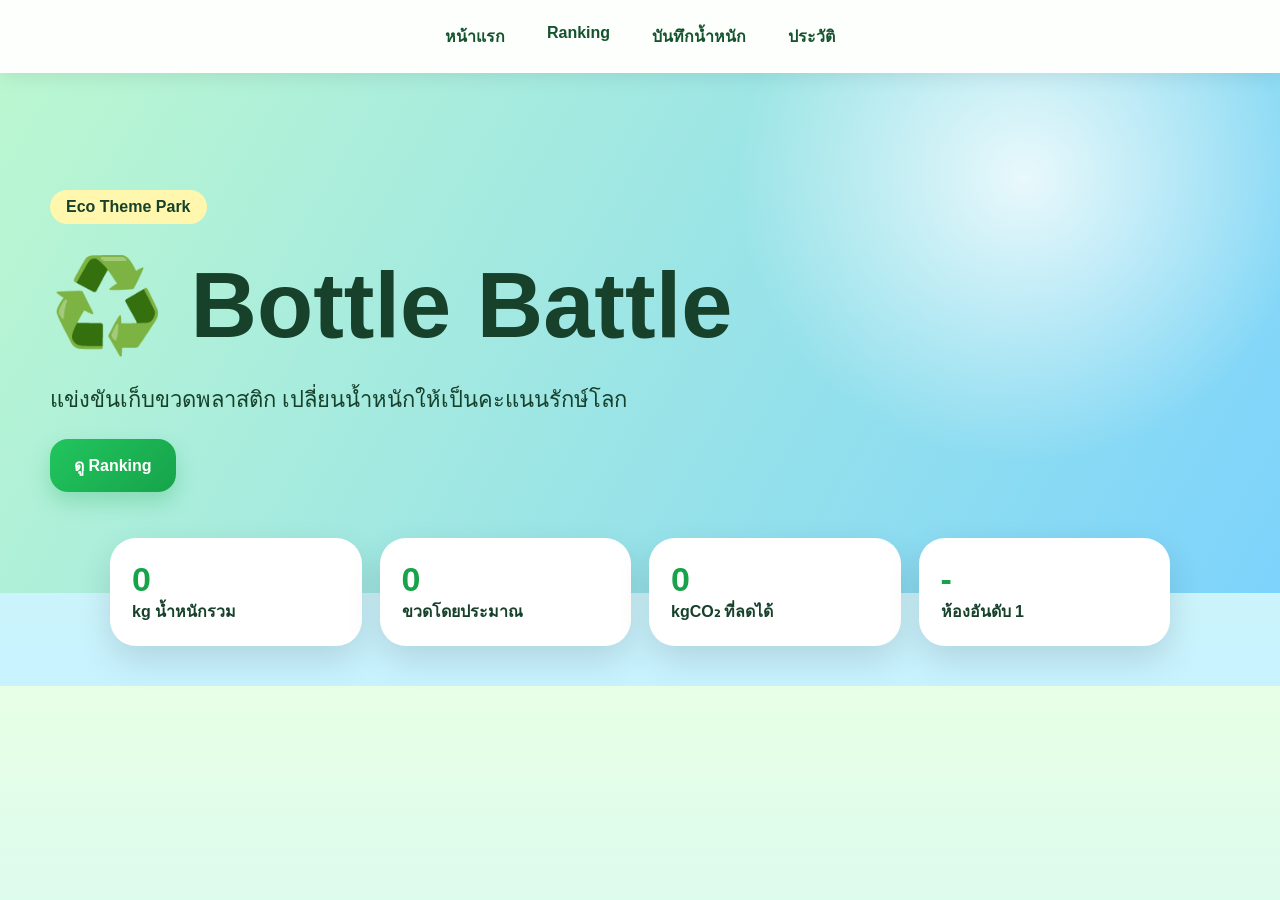
<file: index.html>
<!DOCTYPE html>
<html lang="th">
<head>
  <meta charset="UTF-8">
  <title>Bottle Battle</title>
  <meta name="viewport" content="width=device-width, initial-scale=1.0">
  <link rel="stylesheet" href="style.css">
</head>
<body>
  <nav class="menu">
    <a href="index.html">หน้าแรก</a>
    <a href="ranking.html">Ranking</a>
    <a href="submit.html">บันทึกน้ำหนัก</a>
    <a href="history.html">ประวัติ</a>
  </nav>

  <main class="hero">
    <div>
      <p class="tag">Eco Theme Park</p>
      <h1>♻️ Bottle Battle</h1>
      <p class="lead">แข่งขันเก็บขวดพลาสติก เปลี่ยนน้ำหนักให้เป็นคะแนนรักษ์โลก</p>
      <a class="btn" href="ranking.html">ดู Ranking</a>
    </div>
  </main>

  <section class="cards">
    <div class="card"><b id="totalWeight">0</b><span>kg น้ำหนักรวม</span></div>
    <div class="card"><b id="totalBottles">0</b><span>ขวดโดยประมาณ</span></div>
    <div class="card"><b id="co2Saved">0</b><span>kgCO₂ ที่ลดได้</span></div>
    <div class="card"><b id="topClass">-</b><span>ห้องอันดับ 1</span></div>
  </section>

  <script src="api.js"></script>
  <script src="main.js"></script>
</body>
</html>
</file>
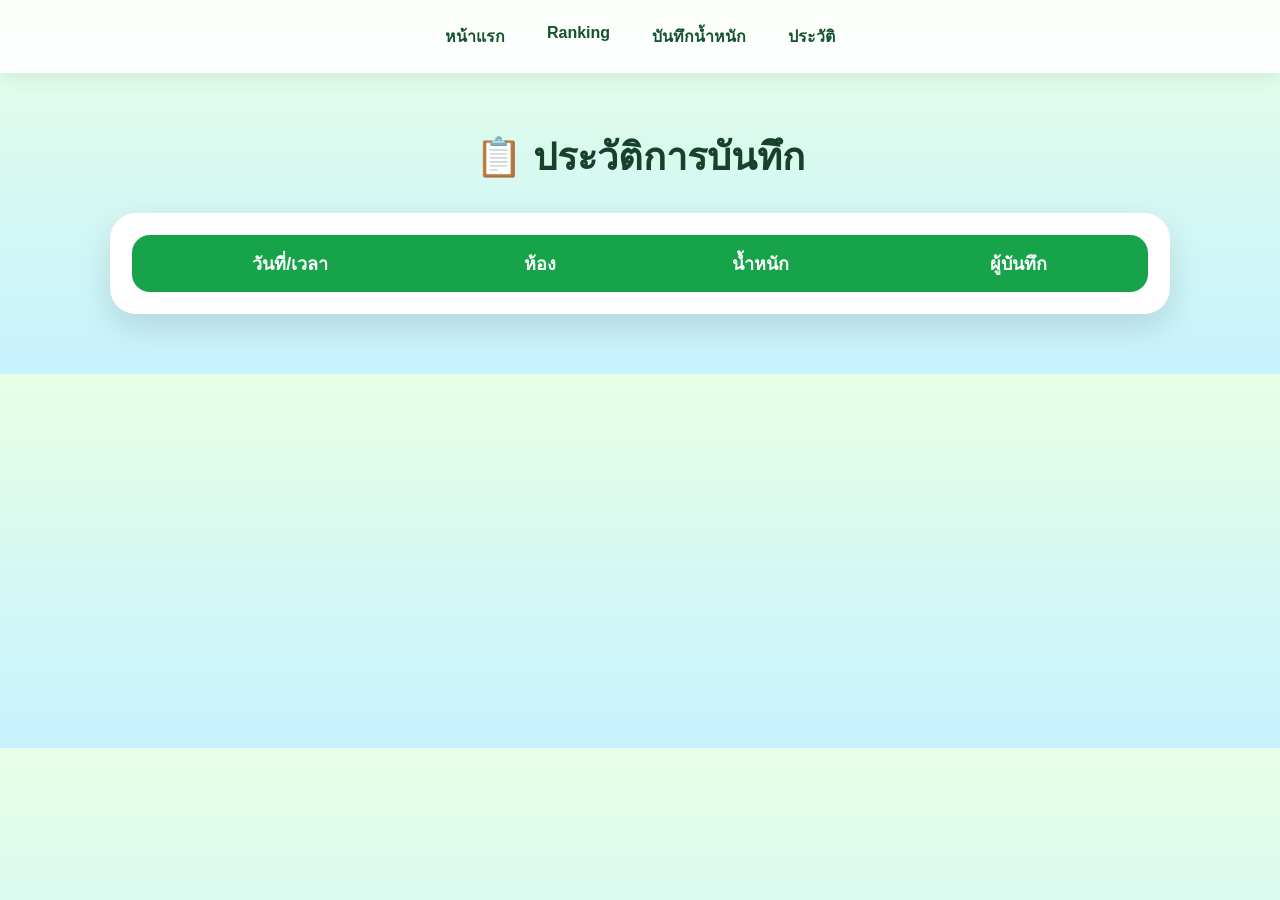
<file: history.html>
<!DOCTYPE html>
<html lang="th">
<head>
  <meta charset="UTF-8">
  <title>ประวัติการบันทึก</title>
  <meta name="viewport" content="width=device-width, initial-scale=1.0">
  <link rel="stylesheet" href="style.css">
</head>
<body>
  <nav class="menu">
    <a href="index.html">หน้าแรก</a>
    <a href="ranking.html">Ranking</a>
    <a href="submit.html">บันทึกน้ำหนัก</a>
    <a href="history.html">ประวัติ</a>
  </nav>

  <main class="page">
    <h1>📋 ประวัติการบันทึก</h1>

    <section class="table-card">
      <table>
        <thead>
          <tr>
            <th>วันที่/เวลา</th>
            <th>ห้อง</th>
            <th>น้ำหนัก</th>
            <th>ผู้บันทึก</th>
          </tr>
        </thead>
        <tbody id="historyTable"></tbody>
      </table>
    </section>
  </main>

  <script src="api.js"></script>
  <script src="history.js"></script>
</body>
</html>
</file>
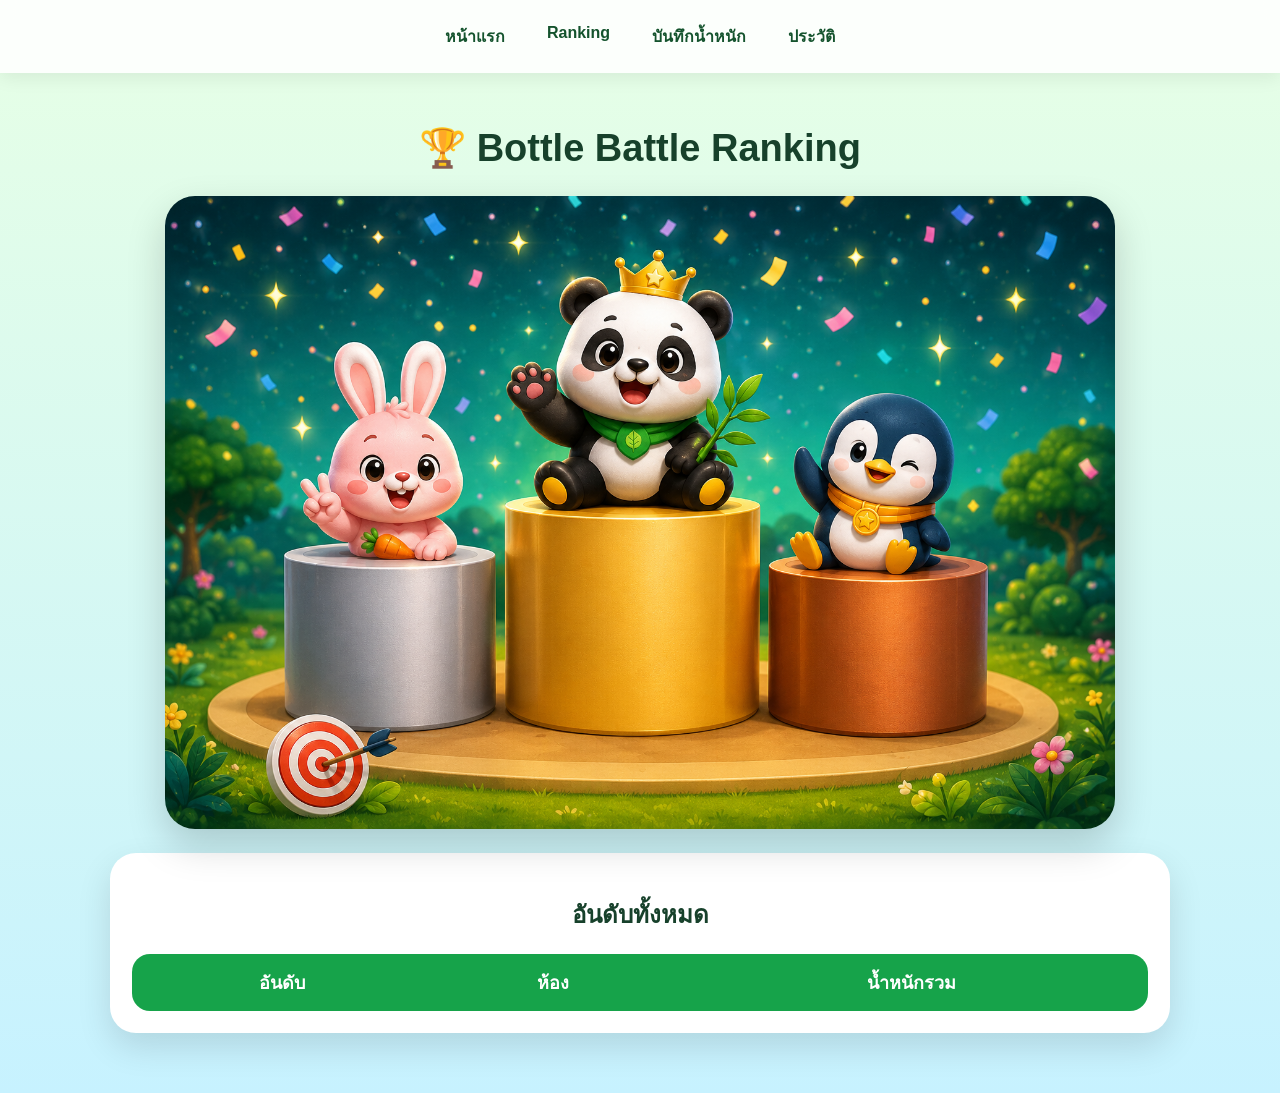
<file: ranking.html>
<!DOCTYPE html>
<html lang="th">
<head>
  <meta charset="UTF-8">
  <title>Bottle Battle Ranking</title>
  <meta name="viewport" content="width=device-width, initial-scale=1.0">
  <link rel="stylesheet" href="style.css">
</head>
<body>
  <nav class="menu">
    <a href="index.html">หน้าแรก</a>
    <a href="ranking.html">Ranking</a>
    <a href="submit.html">บันทึกน้ำหนัก</a>
    <a href="history.html">ประวัติ</a>
  </nav>

  <main class="page">
    <h1>🏆 Bottle Battle Ranking</h1>

    <div class="podium-box">
      <img src="assets/ranking-bg.png" class="podium-img" alt="Ranking Background">
      <div id="top1" class="top top1"></div>
      <div id="top2" class="top top2"></div>
      <div id="top3" class="top top3"></div>
    </div>

    <section class="table-card">
      <h2>อันดับทั้งหมด</h2>
      <table>
        <thead>
          <tr>
            <th>อันดับ</th>
            <th>ห้อง</th>
            <th>น้ำหนักรวม</th>
          </tr>
        </thead>
        <tbody id="rankingTable"></tbody>
      </table>
    </section>
  </main>

  <script src="api.js"></script>
  <script src="ranking.js"></script>
</body>
</html>
</file>
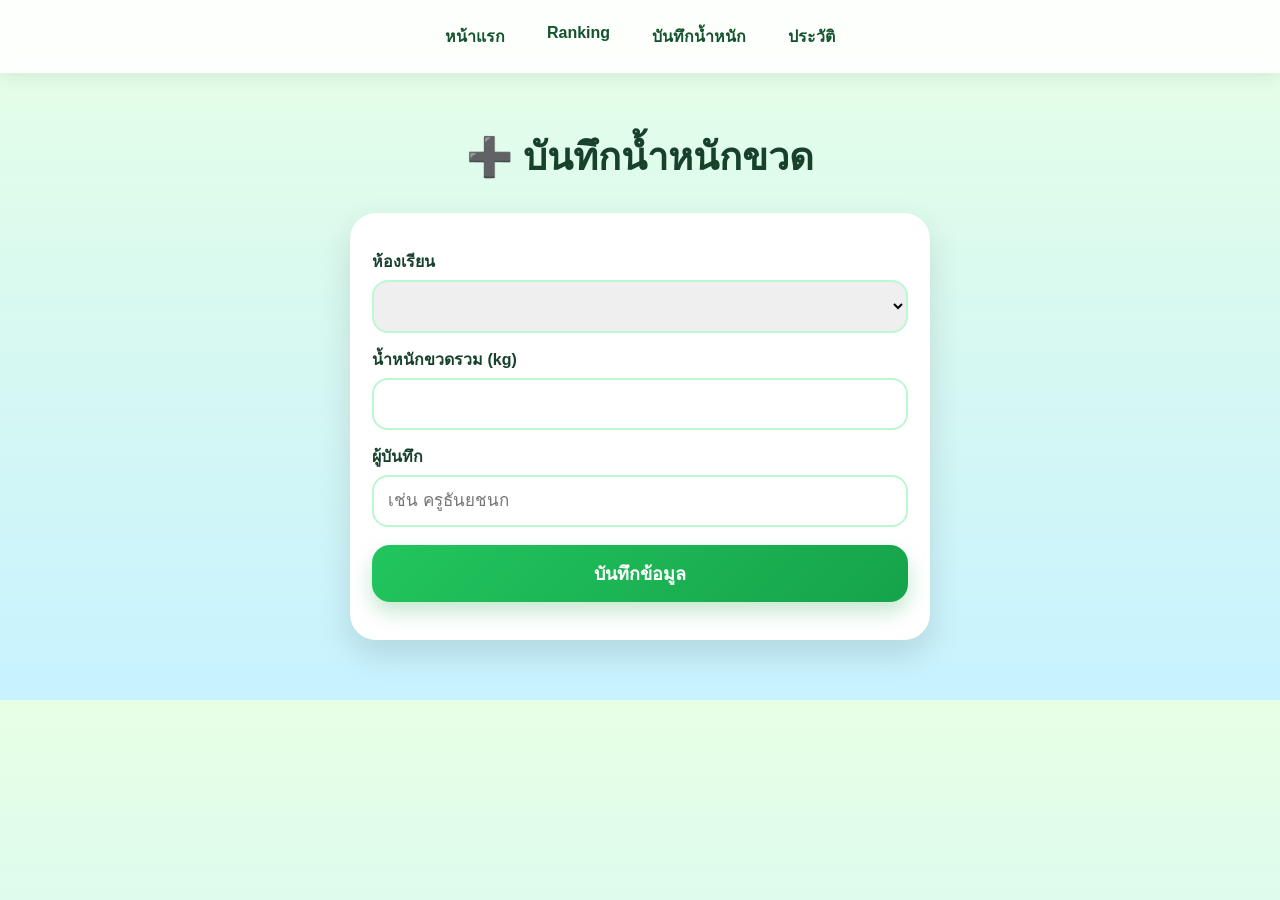
<file: submit.html>
<!DOCTYPE html>
<html lang="th">
<head>
  <meta charset="UTF-8">
  <title>บันทึกน้ำหนัก</title>
  <meta name="viewport" content="width=device-width, initial-scale=1.0">
  <link rel="stylesheet" href="style.css">
</head>
<body>
  <nav class="menu">
    <a href="index.html">หน้าแรก</a>
    <a href="ranking.html">Ranking</a>
    <a href="submit.html">บันทึกน้ำหนัก</a>
    <a href="history.html">ประวัติ</a>
  </nav>

  <main class="page small">
    <h1>➕ บันทึกน้ำหนักขวด</h1>

    <form id="submitForm" class="form-card">
      <label>ห้องเรียน</label>
      <select id="className" required></select>

      <label>น้ำหนักขวดรวม (kg)</label>
      <input id="weightKg" type="number" step="0.01" min="0.01" required>

      <label>ผู้บันทึก</label>
      <input id="recorder" type="text" placeholder="เช่น ครูธันยชนก">

      <button class="btn" type="submit">บันทึกข้อมูล</button>
      <p id="formMsg"></p>
    </form>
  </main>

  <script src="api.js"></script>
  <script src="submit.js"></script>
</body>
</html>
</file>
<file: style.css>
* {
  box-sizing: border-box;
}

body {
  margin: 0;
  font-family: "Prompt", "Noto Sans Thai", sans-serif;
  background: linear-gradient(180deg, #e7ffe5, #c7f2ff);
  color: #17412b;
}

.menu {
  position: sticky;
  top: 0;
  z-index: 20;
  display: flex;
  justify-content: center;
  gap: 10px;
  padding: 14px;
  background: rgba(255,255,255,.88);
  backdrop-filter: blur(10px);
  box-shadow: 0 4px 18px rgba(0,0,0,.08);
}

.menu a {
  text-decoration: none;
  color: #14532d;
  font-weight: 800;
  padding: 10px 16px;
  border-radius: 999px;
}

.menu a:hover {
  background: #dcfce7;
}

.hero {
  min-height: 520px;
  display: flex;
  align-items: center;
  padding: 50px;
  background:
    radial-gradient(circle at 80% 20%, rgba(255,255,255,.8), transparent 26%),
    linear-gradient(120deg, #bbf7d0, #7dd3fc);
}

.tag {
  display: inline-block;
  background: #fff7ad;
  padding: 8px 16px;
  border-radius: 999px;
  font-weight: 900;
}

.hero h1 {
  font-size: clamp(44px, 8vw, 92px);
  margin: 12px 0;
}

.lead {
  font-size: 22px;
  max-width: 640px;
}

.btn {
  display: inline-block;
  border: 0;
  background: linear-gradient(135deg, #22c55e, #16a34a);
  color: white;
  text-decoration: none;
  font-weight: 900;
  padding: 14px 24px;
  border-radius: 18px;
  cursor: pointer;
  box-shadow: 0 10px 20px rgba(22,163,74,.25);
}

.cards {
  max-width: 1100px;
  margin: -55px auto 40px;
  padding: 0 20px;
  display: grid;
  grid-template-columns: repeat(4, 1fr);
  gap: 18px;
}

.card, .table-card, .form-card {
  background: white;
  border-radius: 26px;
  padding: 22px;
  box-shadow: 0 14px 34px rgba(0,0,0,.12);
}

.card b {
  display: block;
  font-size: 34px;
  color: #16a34a;
}

.card span {
  font-weight: 700;
}

.page {
  max-width: 1100px;
  margin: auto;
  padding: 28px 20px 60px;
  text-align: center;
}

.page.small {
  max-width: 620px;
}

h1 {
  font-size: 38px;
}

.podium-box {
  position: relative;
  max-width: 950px;
  margin: auto;
}

.podium-img {
  width: 100%;
  display: block;
  min-height: 360px;
  object-fit: cover;
  border-radius: 30px;
  box-shadow: 0 16px 38px rgba(0,0,0,.18);
  background: linear-gradient(135deg,#bbf7d0,#fef08a,#7dd3fc);
}

.top {
  position: absolute;
  transform: translateX(-50%);
  text-align: center;
  font-weight: 900;
  color: #2b1600;
  text-shadow: 0 2px 0 white, 0 5px 12px rgba(255,255,255,.9);
}

.top1 { left: 50%; top: 55%; }
.top2 { left: 25%; top: 62%; }
.top3 { left: 75%; top: 63%; }

.rank-no {
  font-size: 46px;
  line-height: 1;
}

.rank-room {
  font-size: 30px;
}

.rank-weight {
  font-size: 24px;
}

.table-card {
  margin-top: 24px;
  overflow-x: auto;
}

table {
  width: 100%;
  border-collapse: collapse;
  border-radius: 18px;
  overflow: hidden;
}

th {
  background: #16a34a;
  color: white;
  padding: 14px;
  font-size: 18px;
}

td {
  padding: 14px;
  border-bottom: 1px solid #e5e7eb;
  font-size: 17px;
}

tr:nth-child(even) {
  background: #f0fdf4;
}

.form-card {
  text-align: left;
}

label {
  display: block;
  margin: 14px 0 6px;
  font-weight: 900;
}

input, select {
  width: 100%;
  padding: 14px;
  border: 2px solid #bbf7d0;
  border-radius: 16px;
  font-size: 17px;
}

form .btn {
  width: 100%;
  margin-top: 18px;
  font-size: 18px;
}

#formMsg {
  text-align: center;
  font-weight: 900;
}

@media (max-width: 760px) {
  .menu {
    overflow-x: auto;
    justify-content: flex-start;
  }

  .hero {
    padding: 32px 20px;
  }

  .cards {
    grid-template-columns: 1fr 1fr;
    margin-top: 20px;
  }

  .rank-no { font-size: 28px; }
  .rank-room { font-size: 17px; }
  .rank-weight { font-size: 14px; }
}
</file>
